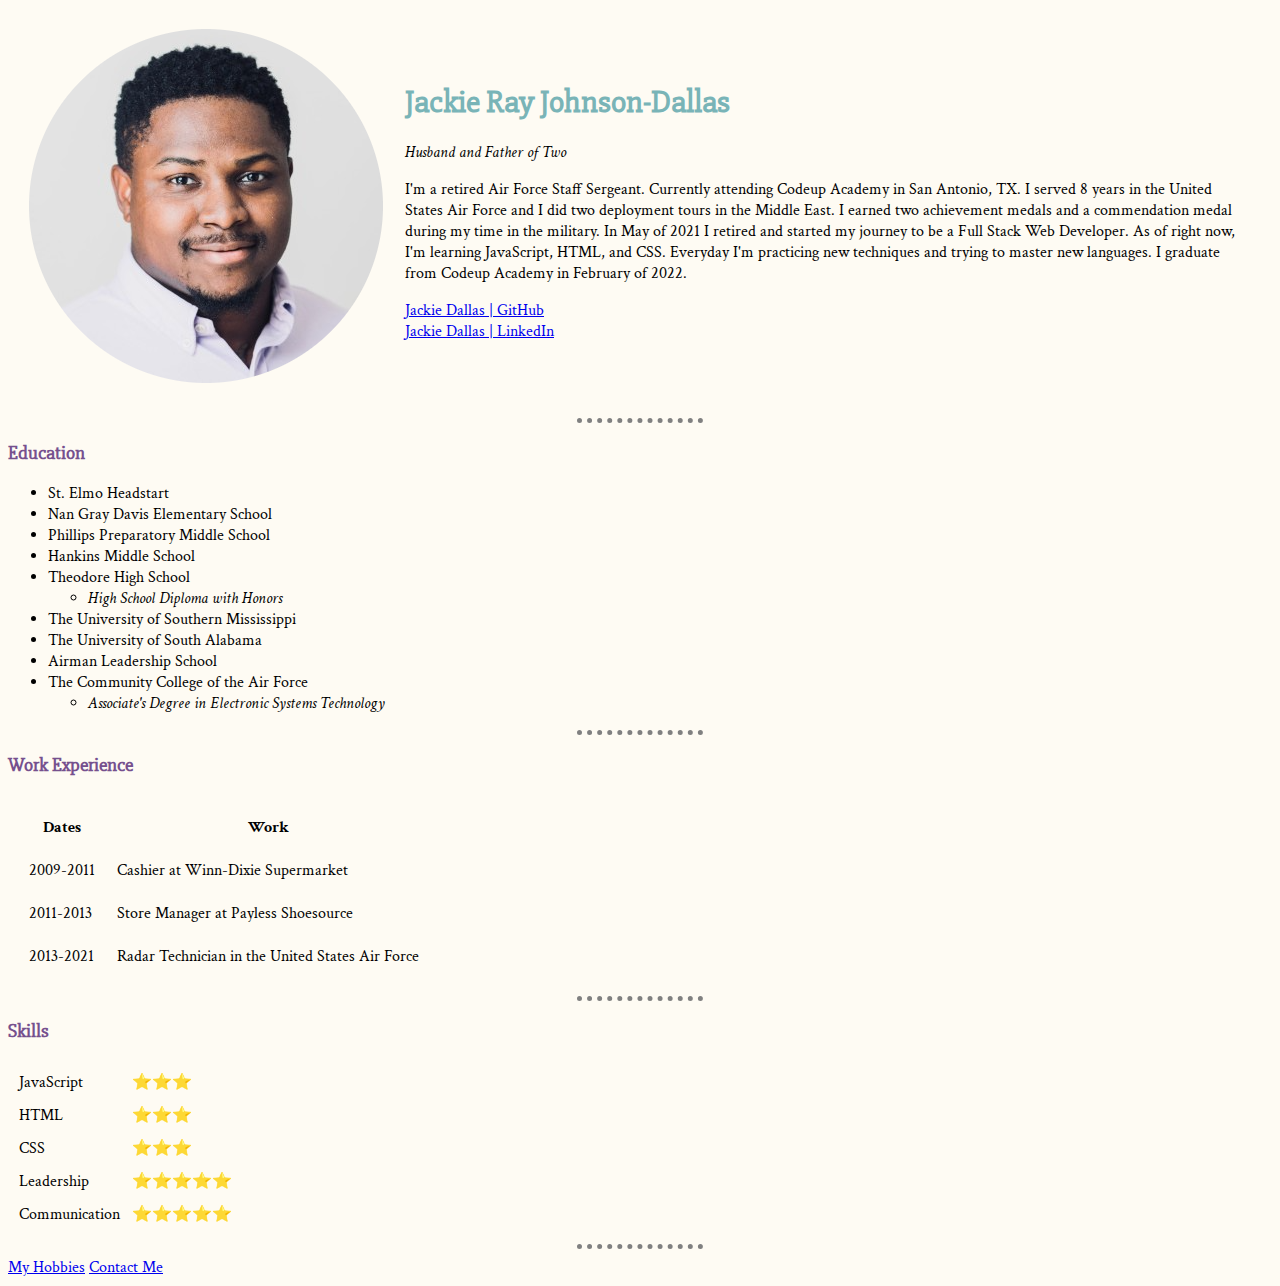
<file: index.html>
<!DOCTYPE html>
<html lang="en" dir="ltr">

<head>
  <meta charset="utf-8">
  <title>Jackie's Personal Site</title>
  <link rel="stylesheet" href="css/styles.css">
</head>

<body>
  <header>
    <table cellspacing="20">
      <tr>
        <td><img src="img/jackie-modified.png" alt="jackie"></td>
        <td><h1>Jackie Ray Johnson-Dallas</h1>
        <p><em>Husband and Father of Two</em></p>
        <p>I'm a retired Air Force Staff Sergeant. Currently attending Codeup Academy in San Antonio, TX. I served 8 years in the United States Air Force and I did two deployment tours in the Middle East. I earned two achievement medals and a commendation medal during my time in the military. In May of 2021 I retired and started my journey to be a Full Stack Web Developer. As of right now, I'm learning JavaScript, HTML, and CSS. Everyday I'm practicing new techniques and trying to master new languages. I graduate from Codeup Academy in February of 2022.<br>
          <ul id="business-links">
            <li><a href="https://github.com/jackiedallas">Jackie Dallas | GitHub</a></li>
            <li><a href="https://www.linkedin.com/in/jackie-dallas-051415205/">Jackie Dallas | LinkedIn</a></li>
          </ul>
        </p></td>
      </tr>
    </table>
  </header>
  <hr>
  <main>
    <section>
      <h3>Education</h3>
      <div class="school-list">
        <ul>
          <li>St. Elmo Headstart</li>
          <li>Nan Gray Davis Elementary School</li>
          <li>Phillips Preparatory Middle School</li>
          <li>Hankins Middle School</li>
          <li>Theodore High School</li>
          <ul>
            <li><em>High School Diploma with Honors</em></li>
          </ul>
          <li>The University of Southern Mississippi</li>
          <li>The University of South Alabama</li>
          <li>Airman Leadership School</li>
          <li>The Community College of the Air Force</li>
          <ul>
            <li><em>Associate's Degree in Electronic Systems Technology</em></li>
          </ul>
        </ul>
      </div>
    </section>
    <hr>
    <section>
      <h3>Work Experience</h3>
      <div class="work">
        <table cellspacing="20px">
          <thead>
            <tr>
              <th>Dates</th>
              <th>Work</th>
            </tr>
          </thead>
          <tbody>
            <tr>
              <td>2009-2011</td>
              <td>Cashier at Winn-Dixie Supermarket</td>
            </tr>
            <tr>
              <td>2011-2013</td>
              <td>Store Manager at Payless Shoesource</td>
            </tr>
            <tr>
              <td>2013-2021</td>
              <td>Radar Technician in the United States Air Force</td>
            </tr>
          </tbody>
          <tfoot>
          </tfoot>
        </table>
      </div>
    </section>
    <hr>
    <section>
      <h3>Skills</h3>
      <div class="skills">
        <table cellspacing="10px">
          <tbody>
            <tr>
              <td>JavaScript</td>
              <td>⭐️⭐️⭐️</td>
            </tr>
            <tr>
              <td>HTML</td>
              <td>⭐️⭐️⭐️</td>
            </tr>
            <tr>
              <td>CSS</td>
              <td>⭐️⭐️⭐️</td>
            </tr>
            <tr>
              <td>Leadership</td>
              <td>⭐️⭐️⭐️⭐️⭐️</td>
            </tr>
            <tr>
              <td>Communication</td>
              <td>⭐️⭐️⭐️⭐️⭐️</td>
            </tr>
          </tbody>
        </table>
      </div>
    </section>
    <hr>
    <footer>
      <a href="hobbies.html">My Hobbies</a>
      <a href="contact-info.html">Contact Me</a>
      <!-- <a href="education.html">Education</a> -->
    </footer>
  </main>
</body>
</html>
</file>
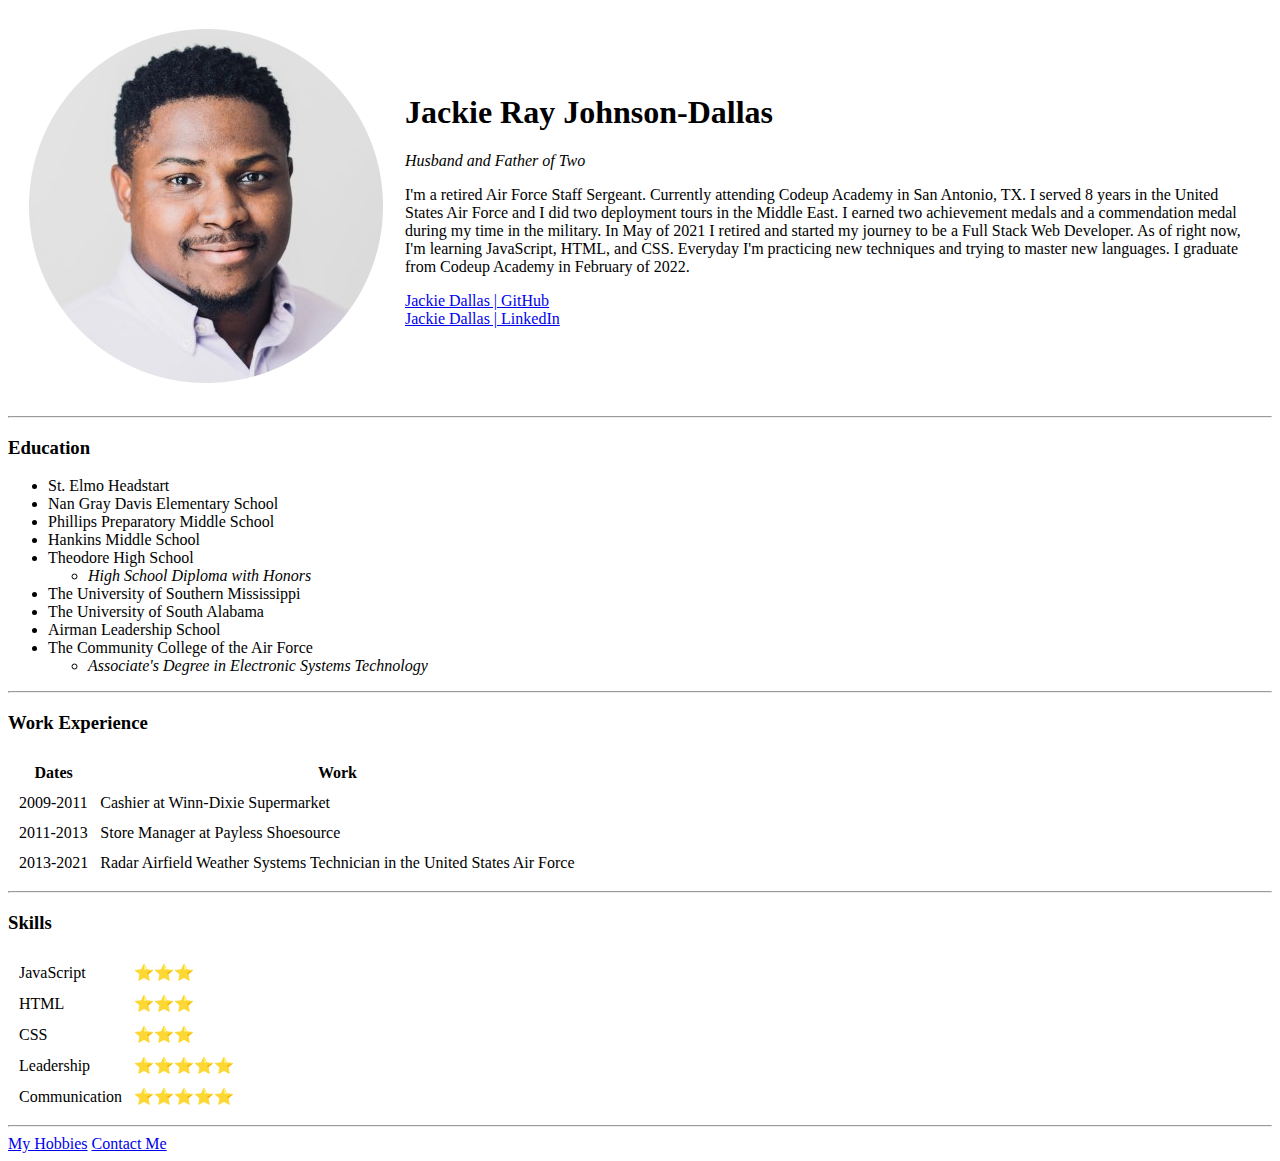
<file: HTML - Personal Site/index.html>
<!DOCTYPE html>
<html lang="en" dir="ltr">

<head>
  <meta charset="utf-8">
  <title>Jackie's Personal Site</title>
  <style>
    #business-links {
      list-style-type: none;
      padding-left: 0;
    }
  </style>
</head>

<body>
  <header>
    <table cellspacing="20">
      <tr>
        <td><img src="img/jackie-modified.png" alt="jackie"></td>
        <td><h1>Jackie Ray Johnson-Dallas</h1>
        <p><em>Husband and Father of Two</em></p>
        <p>I'm a retired Air Force Staff Sergeant. Currently attending Codeup Academy in San Antonio, TX. I served 8 years in the United States Air Force and I did two deployment tours in the Middle East. I earned two achievement medals and a commendation medal during my time in the military. In May of 2021 I retired and started my journey to be a Full Stack Web Developer. As of right now, I'm learning JavaScript, HTML, and CSS. Everyday I'm practicing new techniques and trying to master new languages. I graduate from Codeup Academy in February of 2022.<br>
          <ul id="business-links">
            <li><a href="https://github.com/jackiedallas">Jackie Dallas | GitHub</a></li>
            <li><a href="https://www.linkedin.com/in/jackie-dallas-051415205/">Jackie Dallas | LinkedIn</a></li>
          </ul>
        </p></td>
      </tr>
    </table>
  </header>
  <hr>
  <main>
    <section>
      <h3>Education</h3>
      <div class="school-list">
        <ul>
          <li>St. Elmo Headstart</li>
          <li>Nan Gray Davis Elementary School</li>
          <li>Phillips Preparatory Middle School</li>
          <li>Hankins Middle School</li>
          <li>Theodore High School</li>
          <ul>
            <li><em>High School Diploma with Honors</em></li>
          </ul>
          <li>The University of Southern Mississippi</li>
          <li>The University of South Alabama</li>
          <li>Airman Leadership School</li>
          <li>The Community College of the Air Force</li>
          <ul>
            <li><em>Associate's Degree in Electronic Systems Technology</em></li>
          </ul>
        </ul>
      </div>
    </section>
    <hr>
    <section>
      <h3>Work Experience</h3>
      <div class="work">
        <table cellspacing="10px">
          <thead>
            <tr>
              <th>Dates</th>
              <th>Work</th>
            </tr>
          </thead>
          <tbody>
            <tr>
              <td>2009-2011</td>
              <td>Cashier at Winn-Dixie Supermarket</td>
            </tr>
            <tr>
              <td>2011-2013</td>
              <td>Store Manager at Payless Shoesource</td>
            </tr>
            <tr>
              <td>2013-2021</td>
              <td>Radar Airfield Weather Systems Technician in the United States Air Force</td>
            </tr>
          </tbody>
          <tfoot>
          </tfoot>
        </table>
      </div>
    </section>
    <hr>
    <section>
      <h3>Skills</h3>
      <div class="skills">
        <table cellspacing="10px">
          <tbody>
            <tr>
              <td>JavaScript</td>
              <td>⭐️⭐️⭐️</td>
            </tr>
            <tr>
              <td>HTML</td>
              <td>⭐️⭐️⭐️</td>
            </tr>
            <tr>
              <td>CSS</td>
              <td>⭐️⭐️⭐️</td>
            </tr>
            <tr>
              <td>Leadership</td>
              <td>⭐️⭐️⭐️⭐️⭐️</td>
            </tr>
            <tr>
              <td>Communication</td>
              <td>⭐️⭐️⭐️⭐️⭐️</td>
            </tr>
          </tbody>
        </table>
      </div>
    </section>
    <hr>
    <footer>
      <a href="hobbies.html">My Hobbies</a>
      <a href="contact-info.html">Contact Me</a>
      <!-- <a href="education.html">Education</a> -->
    </footer>
  </main>
</body>
</html>
</file>
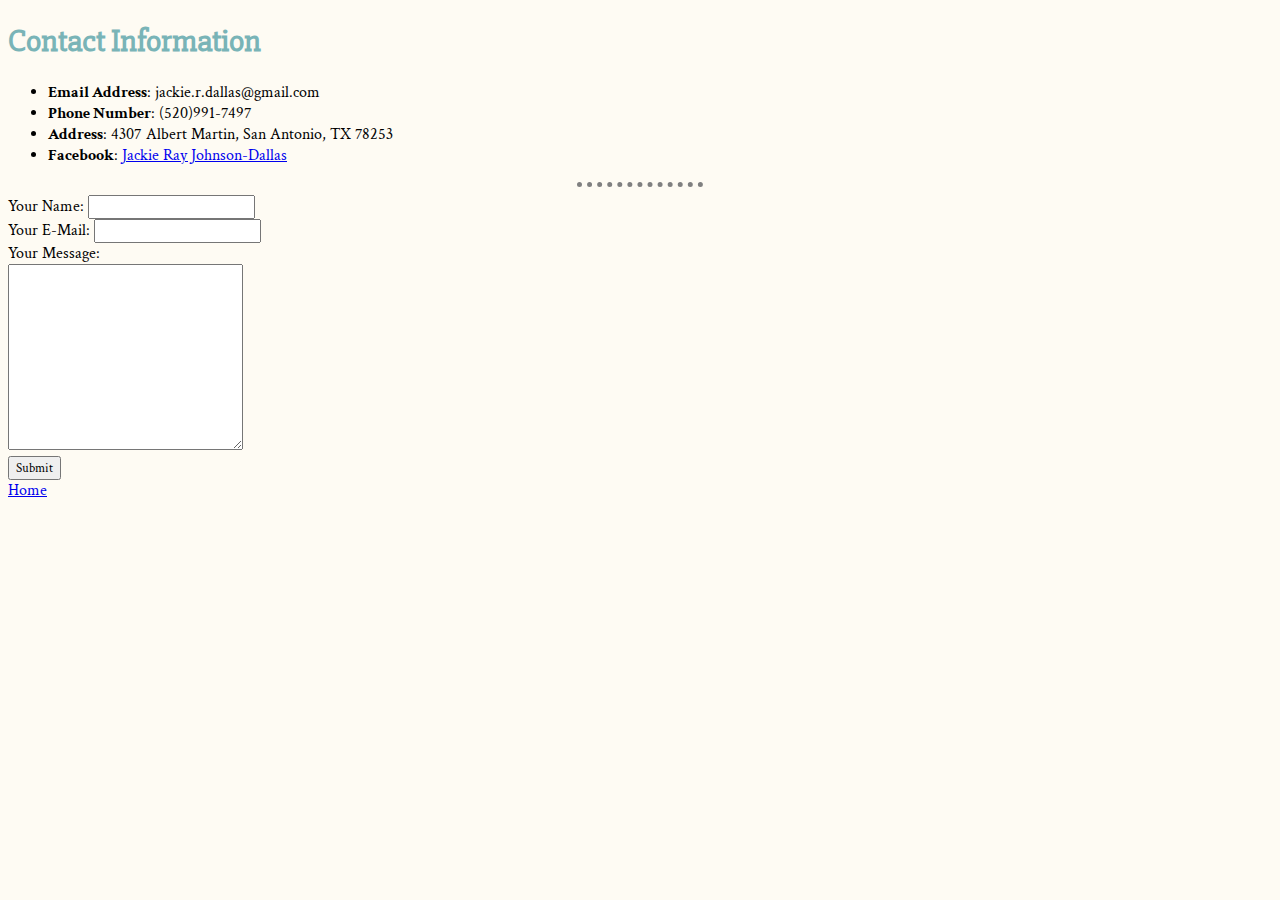
<file: contact-info.html>
<!DOCTYPE html>
<html lang="en" dir="ltr">
  <head>
    <meta charset="utf-8">
    <title>Jackie Dallas Contact Info</title>
    <link rel="stylesheet" href="css/styles.css">
  </head>
  <body>
    <header>
      <h1>Contact Information</h1>
    </header>
    <main>
      <section>
        <div class="contact-info">
          <ul>
            <li><strong>Email Address</strong>: jackie.r.dallas@gmail.com</li>
            <li><strong>Phone Number</strong>: (520)991-7497</li>
            <li><strong>Address</strong>: 4307 Albert Martin, San Antonio, TX 78253</li>
            <li><strong>Facebook</strong>: <a href="https://www.facebook.com/jackie.johnsondallas">Jackie Ray Johnson-Dallas</a></li>
          </ul>
        </div>
      </section>
      <hr>
      <section>
        <div class="form">
          <form class="" action="mailto:jackie.dallas@gmail.com" method="post" enctype="text/plain">
            <label for="">Your Name:</label>
            <input type="text" name="yourName" value=""><br>
            <label for="">Your E-Mail:</label>
            <input type="email" name="yourEmail" value=""><br>
            <label for="">Your Message:</label><br>
            <textarea name="yourMessage" rows="10" cols="30"></textarea><br>
            <input type="submit" name="">
          </form>
        </div>
      </section>
      <a href="index.html">Home</a>
    </main>
  </body>
</html>
</file>
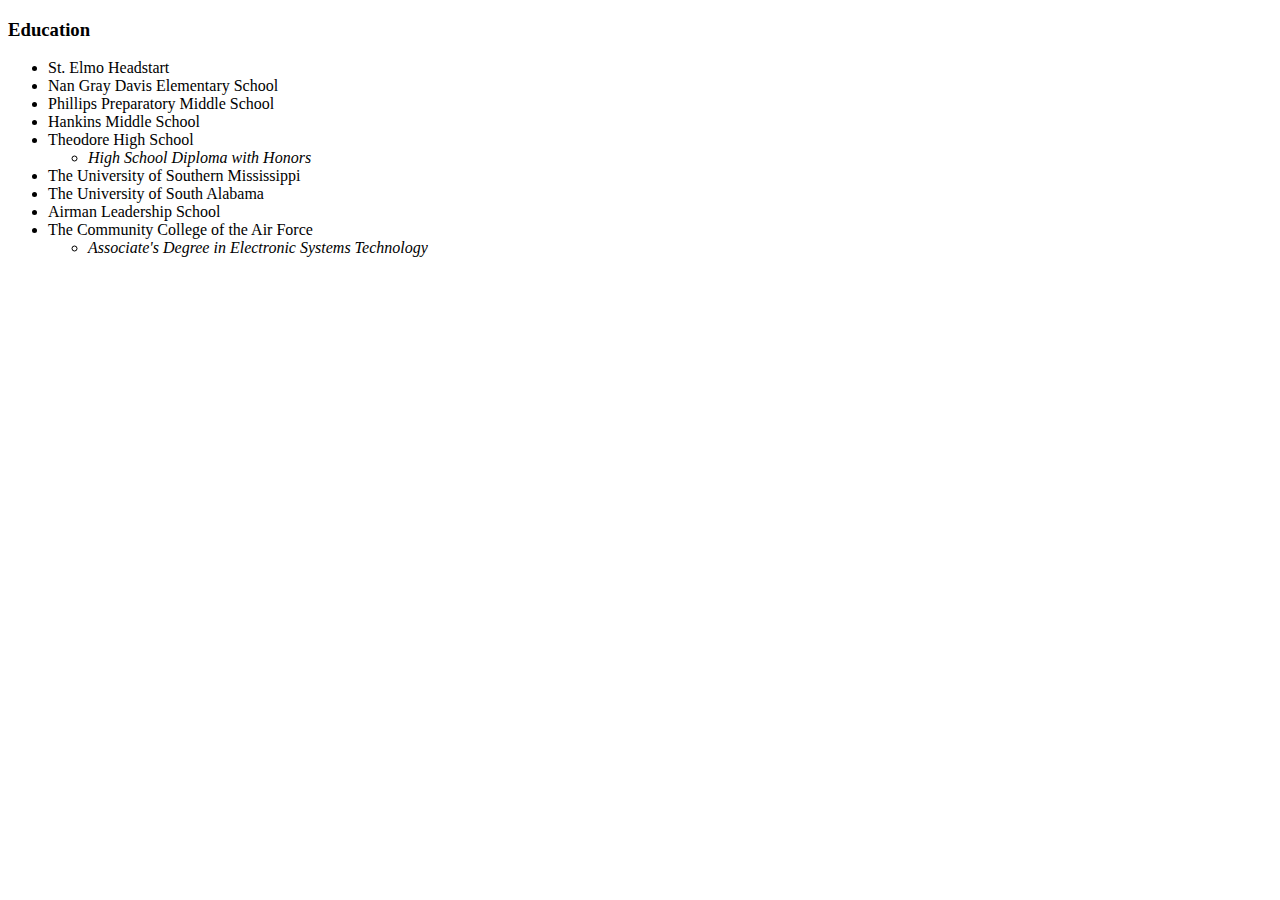
<file: education.html>
<!DOCTYPE html>
<html lang="en" dir="ltr">

<head>
  <meta charset="utf-8">
  <title>Jackie's Education</title>
</head>

<body>
  <h3>Education</h3>
  <div class="school-list">
    <ul>
      <li>St. Elmo Headstart</li>
      <li>Nan Gray Davis Elementary School</li>
      <li>Phillips Preparatory Middle School</li>
      <li>Hankins Middle School</li>
      <li>Theodore High School</li>
      <ul>
        <li><em>High School Diploma with Honors</em></li>
      </ul>
      <li>The University of Southern Mississippi</li>
      <li>The University of South Alabama</li>
      <li>Airman Leadership School</li>
      <li>The Community College of the Air Force</li>
      <ul>
        <li><em>Associate's Degree in Electronic Systems Technology</em></li>
      </ul>
    </ul>
  </div>
</body>

</html>
</file>
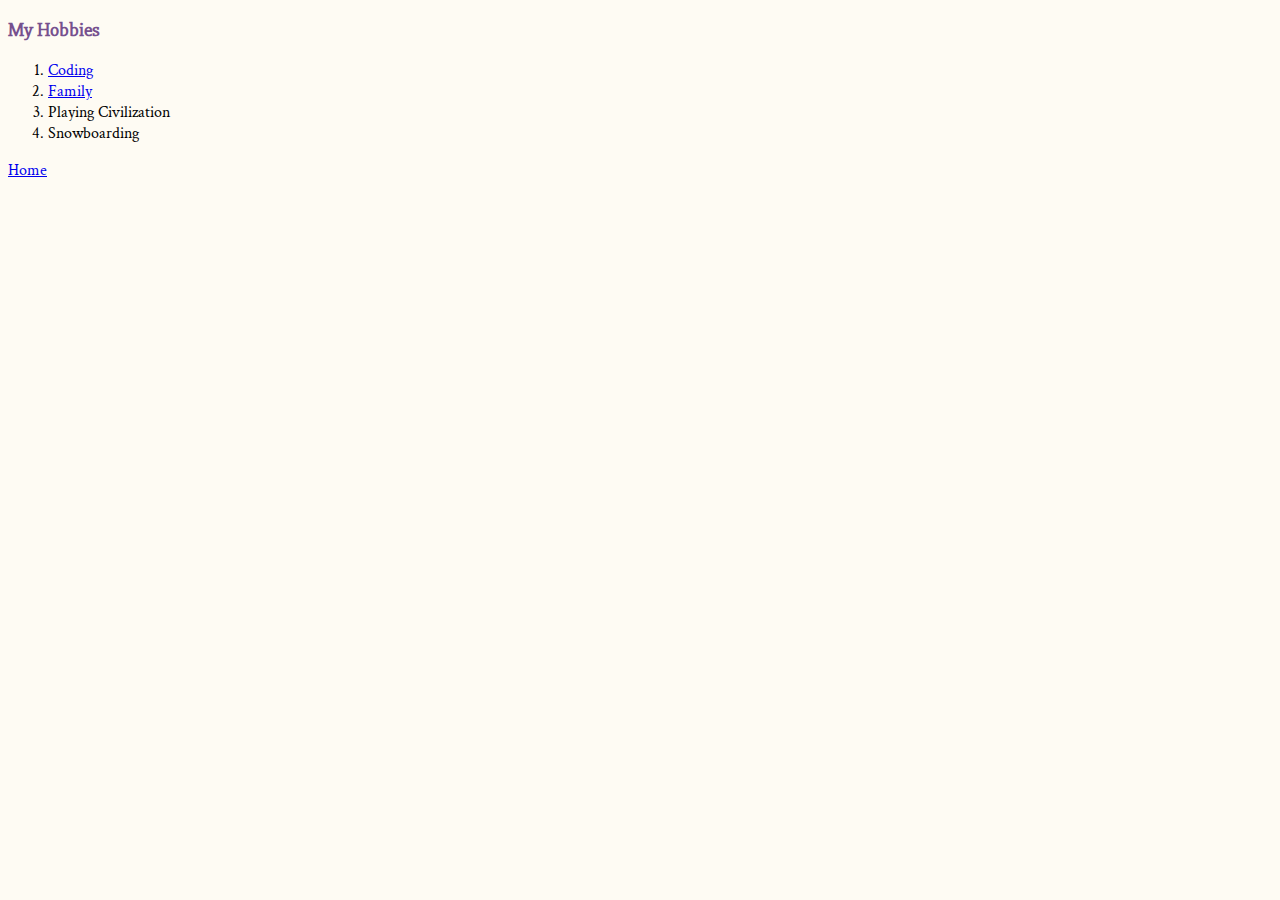
<file: hobbies.html>
<!DOCTYPE html>
<html lang="en" dir="ltr">
  <head>
    <meta charset="utf-8">
    <title>My Hobbies</title>
    <link rel="stylesheet" href="css/styles.css">
  </head>
  <body>
    <h3>My Hobbies</h3>
    <div id="hobby-list">
      <ol>
        <li><a href="https://github.com/jackiedallas">Coding</a></li>
        <li><a href="https://www.instagram.com/presidentdallas/">Family</a></li>
        <li>Playing Civilization</li>
        <li>Snowboarding</li>
      </ol>
    </div>
    <a href="index.html">Home</a>
  </body>
</html>
</file>
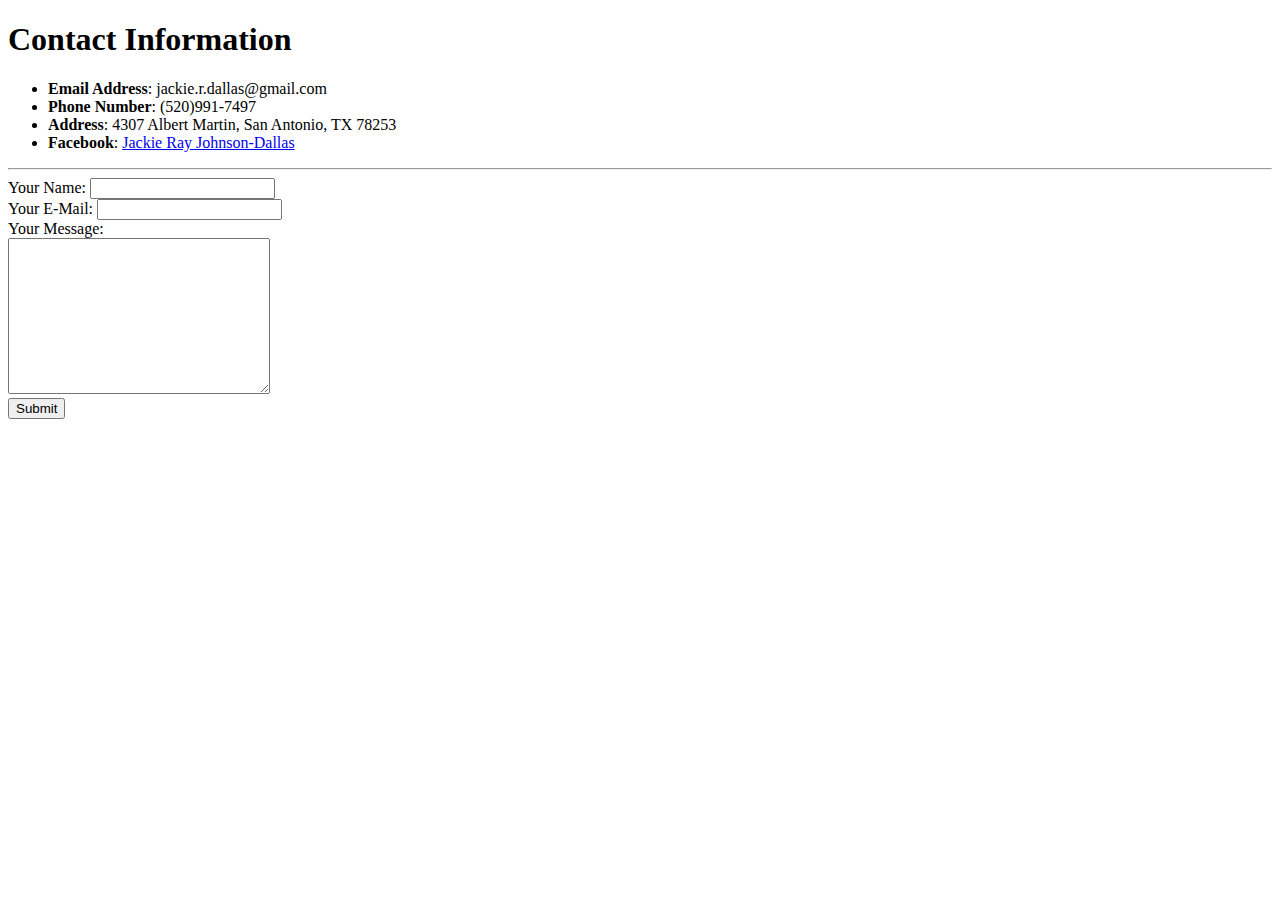
<file: HTML - Personal Site/contact-info.html>
<!DOCTYPE html>
<html lang="en" dir="ltr">
  <head>
    <meta charset="utf-8">
    <title>Jackie Dallas Contact Info</title>
  </head>
  <body>
    <header>
      <h1>Contact Information</h1>
    </header>
    <main>
      <section>
        <div class="contact-info">
          <ul>
            <li><strong>Email Address</strong>: jackie.r.dallas@gmail.com</li>
            <li><strong>Phone Number</strong>: (520)991-7497</li>
            <li><strong>Address</strong>: 4307 Albert Martin, San Antonio, TX 78253</li>
            <li><strong>Facebook</strong>: <a href="https://www.facebook.com/jackie.johnsondallas">Jackie Ray Johnson-Dallas</a></li>
          </ul>
        </div>
      </section>
      <hr>
      <section>
        <div class="form">
          <form class="" action="mailto:jackie.dallas@gmail.com" method="post" enctype="text/plain">
            <label for="">Your Name:</label>
            <input type="text" name="yourName" value=""><br>
            <label for="">Your E-Mail:</label>
            <input type="email" name="yourEmail" value=""><br>
            <label for="">Your Message:</label><br>
            <textarea name="yourMessage" rows="10" cols="30"></textarea><br>
            <input type="submit" name="">
          </form>
        </div>
      </section>
    </main>
  </body>
</html>
</file>
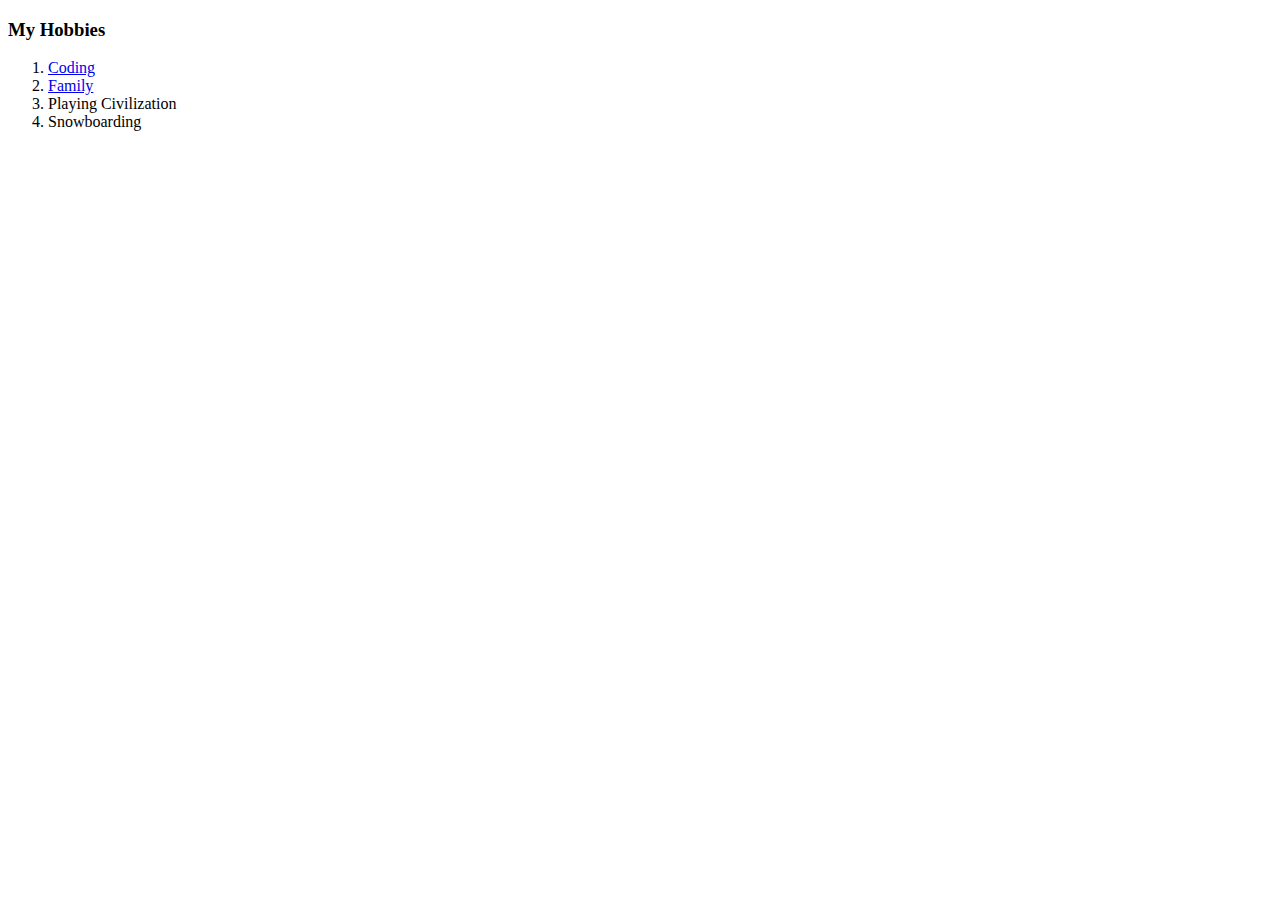
<file: HTML - Personal Site/hobbies.html>
<!DOCTYPE html>
<html lang="en" dir="ltr">
  <head>
    <meta charset="utf-8">
    <title>My Hobbies</title>
  </head>
  <body>
    <h3>My Hobbies</h3>
    <div id="hobby-list">
      <ol>
        <li><a href="https://github.com/jackiedallas">Coding</a></li>
        <li><a href="https://www.instagram.com/presidentdallas/">Family</a></li>
        <li>Playing Civilization</li>
        <li>Snowboarding</li>
      </ol>
    </div>
  </body>
</html>
</file>
<file: css/styles.css>
@import url('https://fonts.googleapis.com/css2?family=Crimson+Text&family=Slabo+27px&display=swap');

#business-links {
  list-style-type: none;
  padding-left: 0;
}

* {
  font-family: 'Crimson Text', serif;
}

body {
  background-color: #FEFBF3
  /* font-family: 'Hina Mincho', serif; */
}

hr {
  border-style: none;
  border-top-style: dotted;
  border-width: 5px;
  border-color: grey;
  width: 10%;
}

h1 {
  color: #79B4B7;
  font-family: 'Slabo 27px', serif;
}

h3 {
  color: #76508E;
  font-family: 'Slabo 27px', serif;
}
</file>
